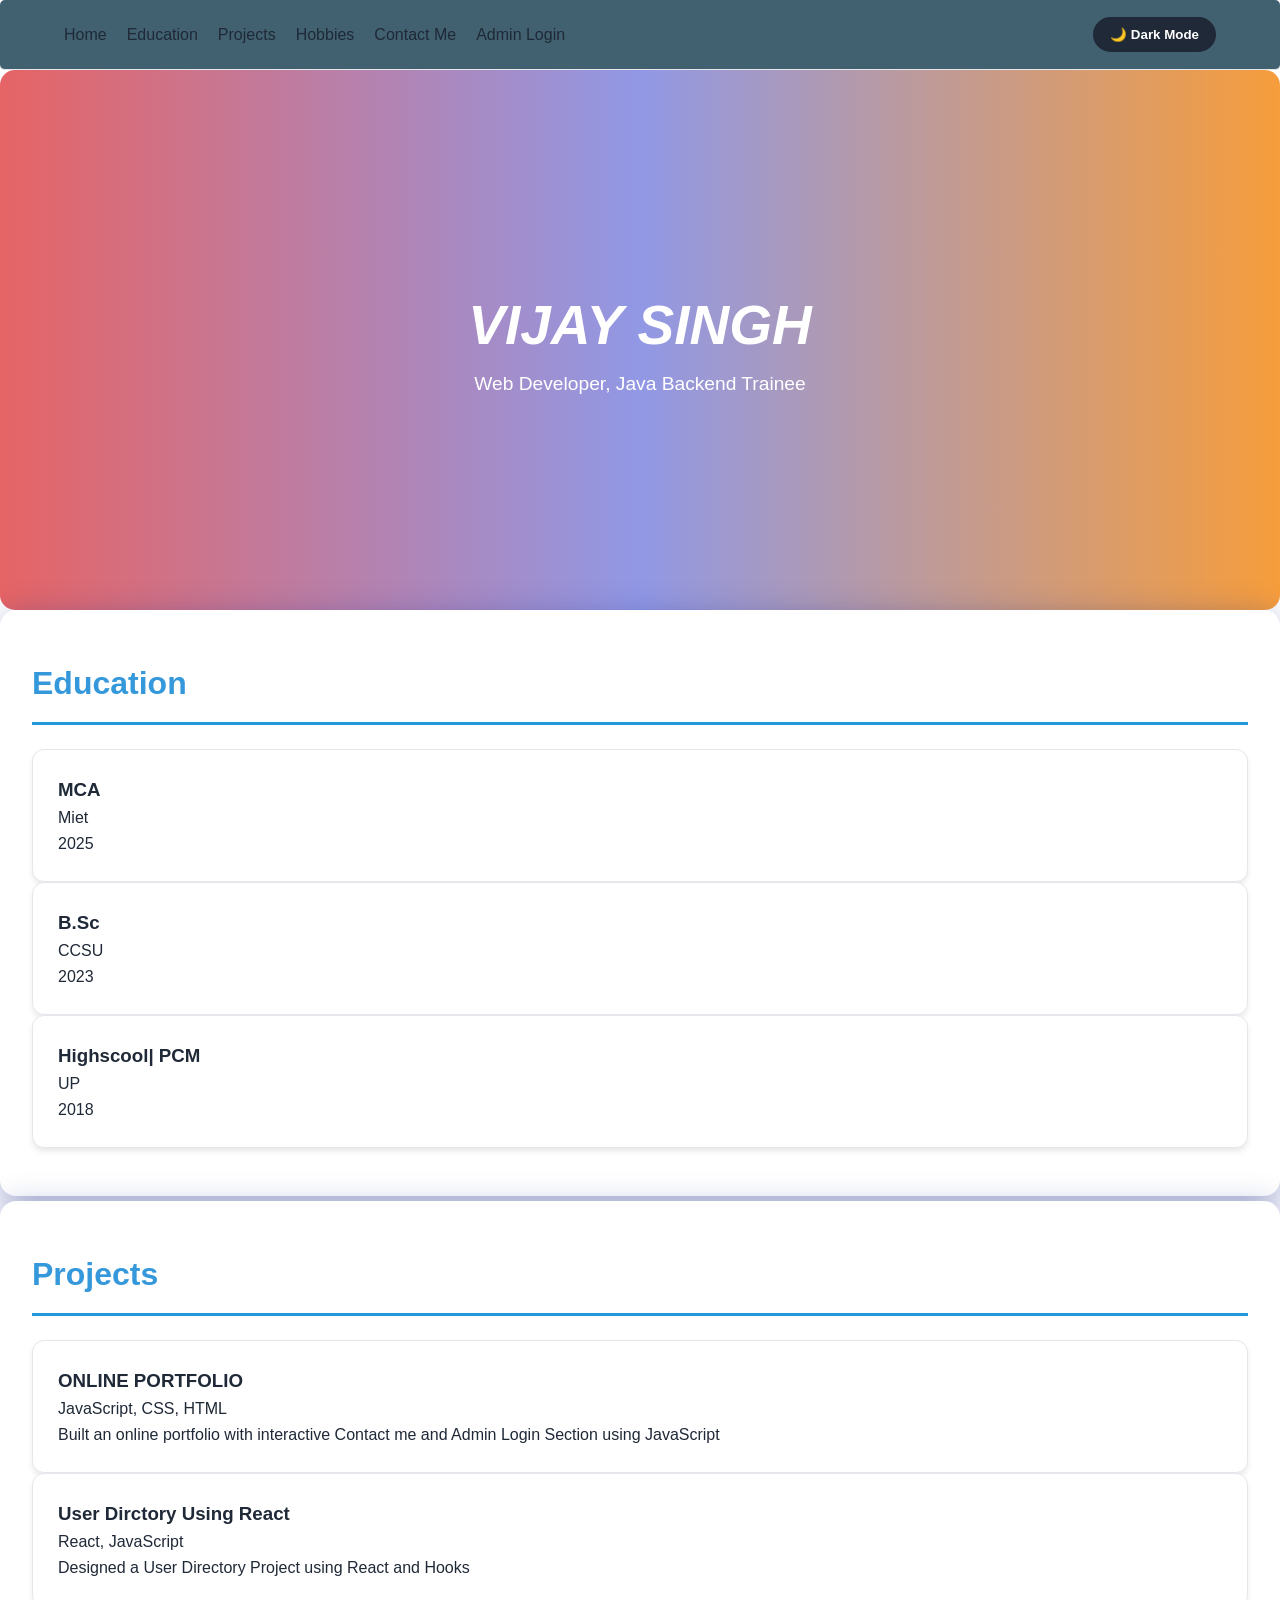
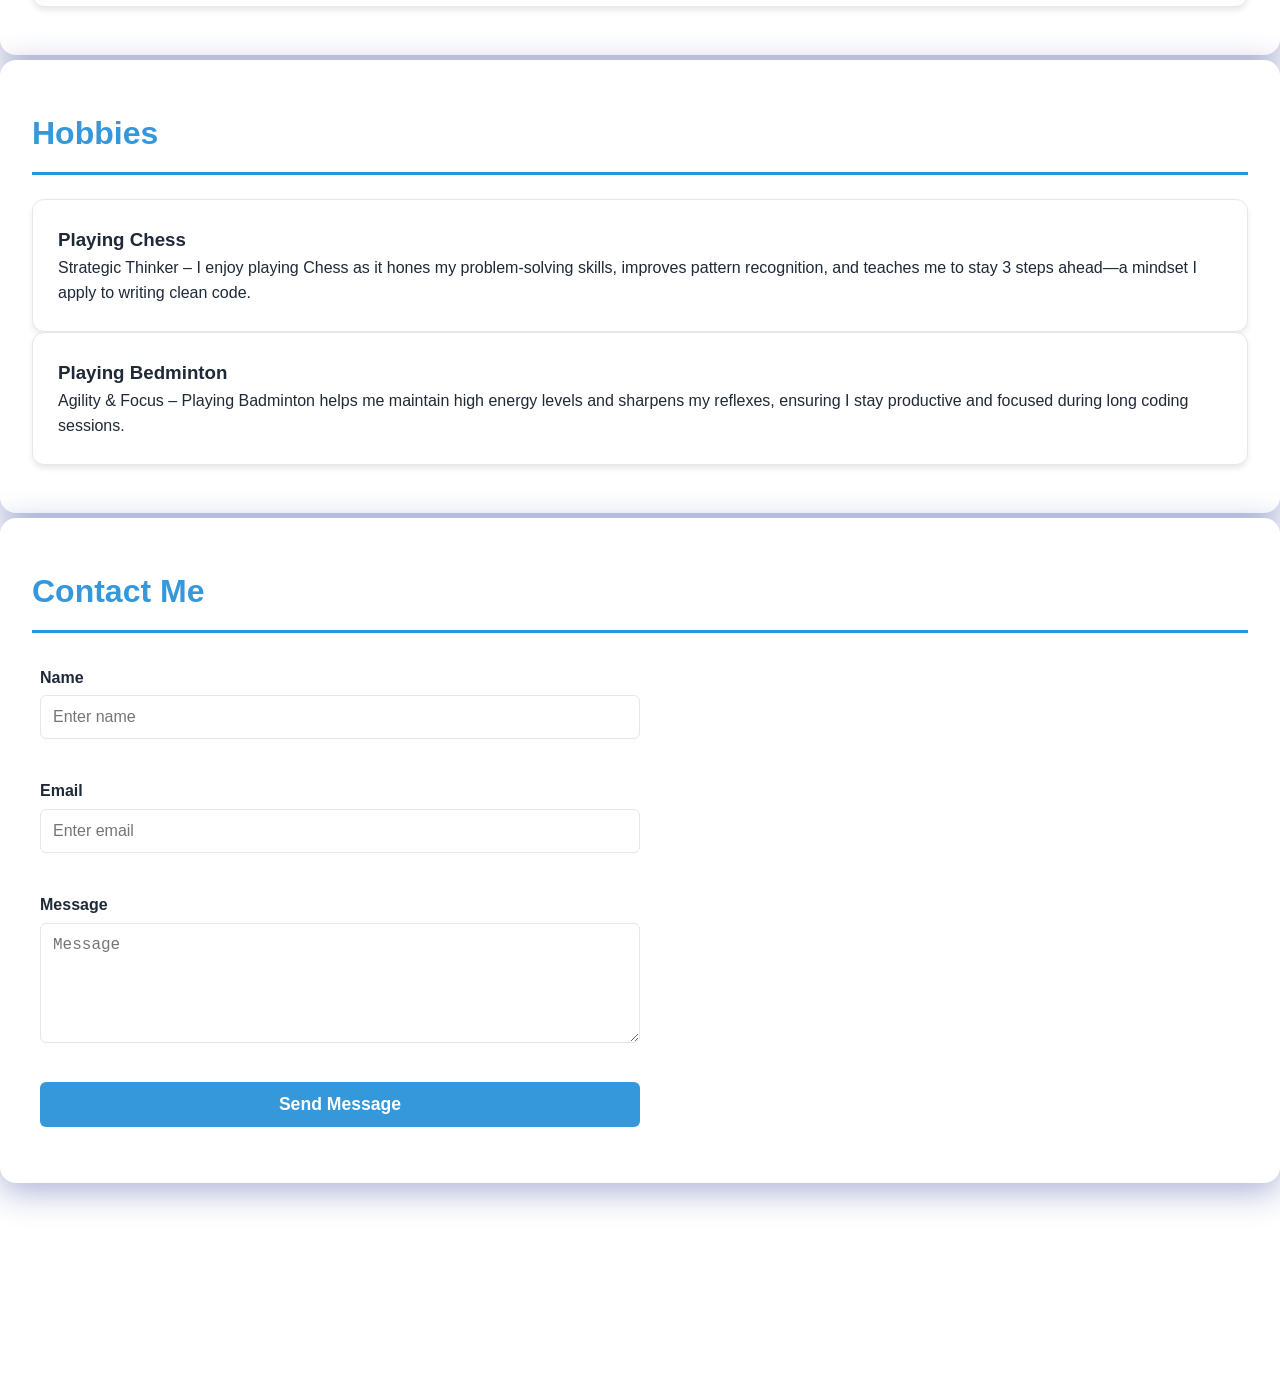
<file: index.html>
<html>
    <head>
        <link rel="stylesheet" href="stylesheet.css" />
    </head>
    <body>
        <nav class="navbar">
            <ul>
                <li>
                    <a href="#home">Home</a>
                </li>
                <li>
                    <a href="#education">Education</a>
                </li>
                <li>
                    <a href="#projects">Projects</a>
                </li>
                <li>
                    <a href="#hobbies">Hobbies</a>
                </li>
                <li>
                    <a href="#contact-me">Contact Me</a>
                </li>
                <li>
                    <a href="#admin-login" onclick="showAdminLogin()"
                        >Admin Login</a
                    >
                </li>
            </ul>
            <button id="theme-toggle">Toggle Mode</button>
        </nav>
        <header id="home">
            <h2>
                <i>VIJAY SINGH</i>
            </h2>
            <p>Web Developer, Java Backend Trainee</p>
        </header>
        <main>
            <section class="blocks" id="education">
                <h2 id="education2">Education</h2>
                <div class="block-item">
                    <h3>MCA</h3>
                    <p>Miet</p>
                    <p>2025</p>
                </div>
                <div class="block-item">
                    <h3>B.Sc</h3>
                    <p>CCSU</p>
                    <p>2023</p>
                </div>
                <div class="block-item">
                    <h3>Highscool| PCM</h3>
                    <p>UP</p>
                    <p>2018</p>
                </div>
            </section>

            <section class="blocks" id="projects">
                <h2>Projects</h2>
                <div class="block-item">
                    <h3>ONLINE PORTFOLIO</h3>
                    <p>JavaScript, CSS, HTML</p>
                    <p>
                        Built an online portfolio with interactive Contact me
                        and Admin Login Section using JavaScript
                    </p>
                </div>
                <div class="block-item">
                    <h3>User Dirctory Using React</h3>
                    <p>React, JavaScript</p>
                    <p>
                        Designed a User Directory Project using React and Hooks
                    </p>
                </div>
            </section>

            <section class="blocks" id="hobbies">
                <h2>Hobbies</h2>
                <div class="block-item">
                    <h3>Playing Chess</h3>
                    <p>
                        Strategic Thinker – I enjoy playing Chess as it hones my
                        problem-solving skills, improves pattern recognition,
                        and teaches me to stay 3 steps ahead—a mindset I apply
                        to writing clean code.
                    </p>
                </div>
                <div class="block-item">
                    <h3>Playing Bedminton</h3>
                    <p>
                        Agility & Focus – Playing Badminton helps me maintain
                        high energy levels and sharpens my reflexes, ensuring I
                        stay productive and focused during long coding sessions.
                    </p>
                </div>
            </section>

            <section class="blocks" id="contact-me">
                <h2>Contact Me</h2>
                <form id="contact-form">
                    <div class="form-group">
                        <label for="name">Name</label>
                        <input
                            type="text"
                            id="name"
                            placeholder="Enter name"
                            required
                        />
                    </div>

                    <div class="form-group">
                        <label for="email">Email</label>
                        <input
                            type="text"
                            id="email"
                            placeholder="Enter email"
                            required
                        />
                        <span id="email-error" style="color: red"></span>
                    </div>

                    <div class="form-group">
                        <label for="message">Message</label>
                        <textarea id="message" placeholder="Message"></textarea>
                    </div>

                    <button type="submit">Send Message</button>
                </form>
            </section>
            <section class="blocks" id="admin-login">
                <div id="login-container">
                    <h2>Admin Login</h2>
                    <form id="admin-form">
                        <div>
                            <label>Username</label>
                            <input
                                type="text"
                                id="usrname"
                                placeholder="Enter Username"
                            />
                        </div>
                        <div>
                            <label>Password</label>
                            <input
                                type="password"
                                id="pswd"
                                placeholder="Enter Password"
                            />
                        </div>
                        <div>
                            <button type="submit">Login</button>
                        </div>
                    </form>
                </div>
            </section>
            <section class="blocks" id="user-responses">
                <div id="user-messages">
                    <h2>User Responses</h2>
                    <div id="messages-list"></div>
                    <button id="logout-btn">Logout</button>
                </div>
            </section>
            <script src="index.js"></script>
        </main>
        <footer class="footer">
            <div class="footer-content">
                <p>&copy; 2026 Vijay Singh. All Rights Reserved.</p>
                <div class="social-links">
                    <a
                        href="https://www.linkedin.com/in/vijaysinghalien/"
                        target="_blank"
                        >LinkedIn</a
                    >
                    <a href="https://github.com/VSRAWAT2002" target="_blank"
                        >GitHub</a
                    >
                    <a href="mailto:vijaysingh.rawat2002@gmail.com">Email Me</a>
                </div>
            </div>
        </footer>
    </body>
</html>
</file>
<file: stylesheet.css>
:root {
    --primary: #2563eb;
    --bg-color: #ffffff;
    --text-color: #1f2937;
    --section-bg: #f9fafb;
    --card-bg: #ffffff;
    --border: #e5e7eb;
    --nav-height: 70px;
}

[data-theme="dark"] {
    --bg-color: #111827;
    --text-color: #f3f4f6;
    --section-bg: #1f2937;
    --card-bg: #374151;
    --border: #4b5563;
}

* {
    margin: 0;
    padding: 0;
    box-sizing: border-box;
}

html {
    scroll-behavior: smooth;
}

body {
    font-family: "Segoe UI", Tahoma, Geneva, Verdana, sans-serif;
    line-height: 1.6;
    background-color: var(--bg-color);
    color: var(--text-color);
    transition:
        background 0.3s,
        color 0.3s;
}
.navbar {
    display: flex;
    justify-content: space-between;
    align-items: center;
    padding: 0 5%;
    height: var(--nav-height);
    background: var(--bg-color);
    border-bottom: 1px solid var(--border);
    position: sticky;
    top: 0;
    z-index: 1000;
    background-color: #416171;
    border-radius: 5px;
    /* margin-bottom: 10px; */
}
/* .navbar ul li {
    color: #1b5a75;
} */

.navbar ul {
    display: flex;
    justify-content: center;
    list-style: none;
    flex-wrap: wrap;
    gap: 20px;
}
.navbar a {
    text-decoration: none;
    color: var(--text-color);
    font-weight: 500;
    transition: color 0.3s;
    /* padding: 10px; */
}

.navbar a:hover {
    color: var(--primary);
    background-color: #6D8B99; 
    border-bottom: solid 2px blue;
    /* padding: 5px; */
}

#theme-toggle {
    padding: 8px 15px;
    cursor: pointer;
    border-radius: 20px;
    font-weight: bold;
    border: 1px solid var(--primary);
    background-color: var(--text-color); 
    color: var(--bg-color);
    border: 2px solid var(--text-color);
    transition: all 0.3s ease;
}
#theme-toggle:hover {
    opacity: 0.8;
    transform: translateY(-2px);
}
[data-theme="dark"] #theme-toggle {
    box-shadow: 0 0 10px rgba(255, 255, 255, 0.1);
}
header {
    height: 60vh;
    display: flex;
    flex-direction: column;
    justify-content: center;
    align-items: center;
    text-align: center;
    /* padding: 80px 40px 20px 20px; */
    /* max-width: 1200px; */
    border-radius: 15px;

    background: linear-gradient(0.25turn, #e66465, #9198e5, #f69d3c);

    /* background: var(--section-bg); */
}
header h2 {
    color: #fff;
    font-size: 55px;
}
header p {
    color: #fff;
    font-size: 1.2rem;
}

/* main {
    max-width: 1200px;
    margin: 25px;
    padding: 0 10px;
} */

.blocks {
    background-color: var(--card-bg);
    padding: 3rem 2rem;
    margin-bottom: 5px; /* Consistent units */
    border-radius: 16px; /* Professional curve */
    box-shadow: 0 8px 34px rgba(21, 38, 135, 0.37);
    transition: background-color 0.3s ease;
}

.blocks h2 {
    color: #3498db;
    border-bottom: 3px solid #2398db;
    font-size: 2rem;
    padding-bottom: 0.8rem;
    margin-bottom: 1.5rem;
}
.blocks form{
    margin: 0.5rem;
}
.form-group {
    margin-bottom: 1.5rem;
    display: flex;
    flex-direction: column;
    /* align-items: flex-start; */
}
.form-group label {
    margin-bottom: 5px;
    font-weight: bold;
    /* color: #0d0d0d; */
}


 
.grid-container {
    display: grid;
    grid-template-columns: repeat(auto-fit, minmax(300px, 1fr));
    gap: 20px;
    margin-top: 20px;
}

 
.block-item{
    background: var(--card-bg);
    padding: 25px;
    border-radius: 12px;
    /* border-left: 4px solid #3498db; */
    border: 1px solid var(--border);
    box-shadow: 0 4px 6px -1px rgba(0, 0, 0, 0.1);
}

 .block-item:hover {
    transform: translateX(40px);
    border-left: 4px solid #9498db;
    box-shadow: 0 8px 32px rgba(31, 38, 135, 0.37);
}


form {
    max-width: 600px;
    margin: auto;
    display: flex;
    flex-direction: column;
    gap: 15px;
}

input,
textarea {
    padding: 12px;
    border: 1px solid var(--border);
    border-radius: 6px;
    background: var(--card-bg);
    color: var(--text-color);
    font-size: 1rem;
    
}
textarea {
    height: 120px;
    resize: vertical;
}

button[type="submit"] {
    background: var(--primary);
    background-color: #3498db;
    color: white;
    padding: 12px;
    border: none;
    border-radius: 6px;
    cursor: pointer;
    font-size: 1.1rem;
    font-weight: bold;
}
button:hover {
    background-color: #1b5a75;
}
#my-form-status {
    margin-top: 15px;
    text-align: center;
    font-weight: bold;
}
#contact-me{
    margin-bottom: 15px;
    display: flex;
    flex-direction: column;
}


#admin-login {
    display: none;
}

.hidden {
    display: none !important;
}
#user-responses {
    display: none;
}
.footer {
    background-color: var(--nav-bg); 
    color: #ffffff;
    padding: 40px 20px;
    margin-top: 50px;
    width: 100%;
    text-align: center;
}

.footer-content {
    max-width: 1200px;
    margin: 0 auto;
    display: flex;
    flex-direction: column;
    gap: 15px;
}

.social-links {
    display: flex;
    justify-content: center;
    gap: 20px;
}

.social-links a {
    color: #ffffff;
    text-decoration: none;
    font-size: 0.9rem;
    opacity: 0.8;
    transition: opacity 0.3s, transform 0.3s;
}

.social-links a:hover {
    opacity: 1;
    transform: translateY(-3px);
    text-decoration: underline;
}

[data-theme="dark"] .footer {
    background-color: #0f172a; 
    border-top: 1px solid var(--border);
}
</file>
